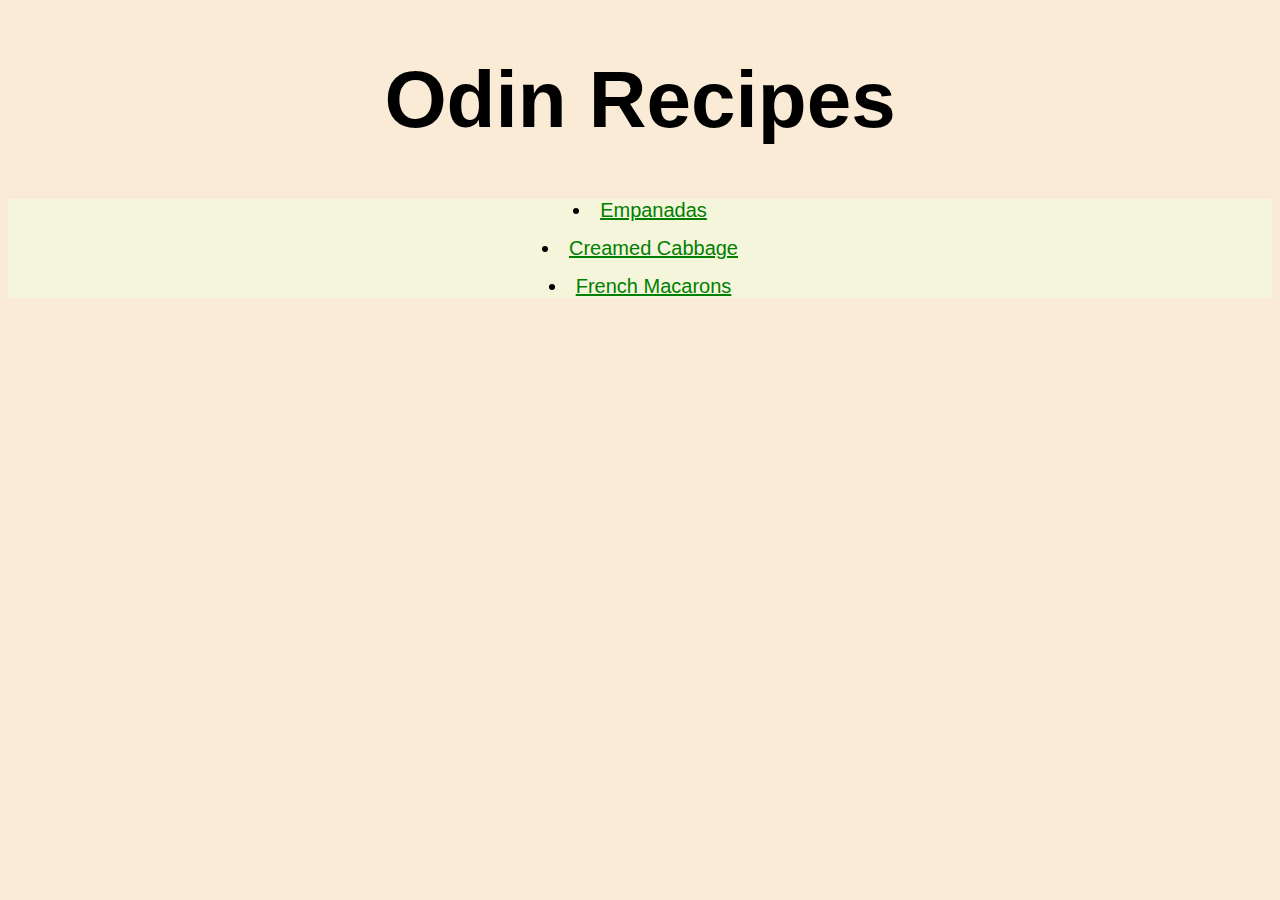
<file: index.html>
<!DOCTYPE html>
<html lang="en">
    <head>
        <meta charset="UTF-8">
        <title>Odin Recipes</title>
        <link rel="stylesheet" href="css/style.css">
    </head>

    <body>
        <h1>Odin Recipes</h1>
        <ul class="lists">
            <li><a href="./recipes/empanadas.html">Empanadas</a></li>
            <li><a href="./recipes/creamed-cabbage.html">Creamed Cabbage</a></li>
            <li><a href="./recipes/french-macarons.html">French Macarons</a></li>
            
        </ul>
        
    </body>

</html>
</file>
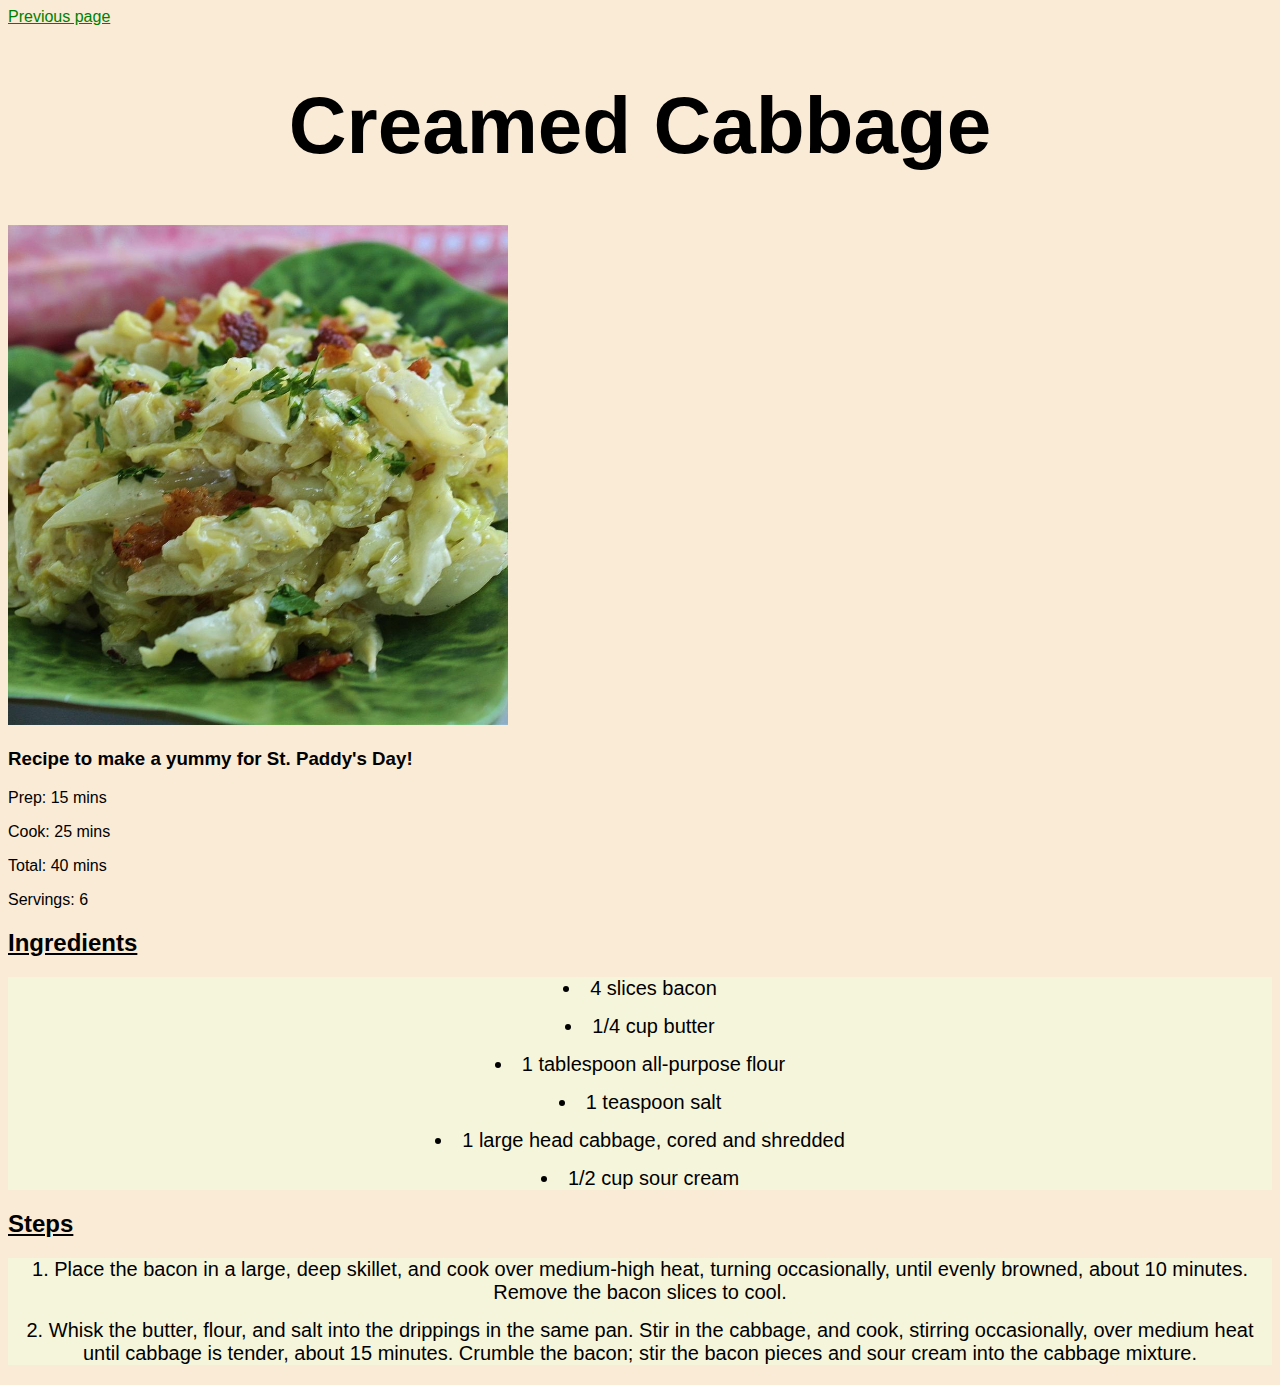
<file: recipes/creamed-cabbage.html>
<!DOCTYPE html>
<html lang="en">
    <head>
        <meta charset="UTF-8">
        <title>Creamed Cabbage</title>
        <link rel="stylesheet" href="../css/style.css">
    </head>

    <body>
        <a href="../index.html">Previous page</a>
        <h1>Creamed Cabbage</h1>
        <img src="./images/creamed-cabbage.jpeg" alt="Creamed Cabbage">
        <h3>Recipe to make a yummy for St. Paddy's Day!</h3>
        <p>
            Prep: 15 mins
        </p>
        <p>
            Cook: 25 mins
        </p>
        <p>
            Total: 40 mins
        </p>
        <p>
            Servings: 6
        </p>

        <h2>Ingredients</h2>
        <ul class="lists"> 
            <li>4 slices bacon</li>
            <li>1/4 cup butter</li>
            <li>1 tablespoon all-purpose flour</li>
            <li>1 teaspoon salt</li>
            <li>1 large head cabbage, cored and shredded</li>
            <li>1/2 cup sour cream</li>
        </ul>

        <h2>Steps</h2>
        <ol class="lists">
            <li>Place the bacon in a large, deep skillet, and cook 
                over medium-high heat, turning occasionally, until 
                evenly browned, about 10 minutes. Remove the bacon 
                slices to cool.</li>
            <li>Whisk the butter, flour, and salt into the drippings
                 in the same pan. Stir in the cabbage, and cook, 
                 stirring occasionally, over medium heat until 
                 cabbage is tender, about 15 minutes. Crumble the
                  bacon; stir the bacon pieces and sour cream into 
                  the cabbage mixture.</li>
        </ol>

    </body>

</html>
</file>
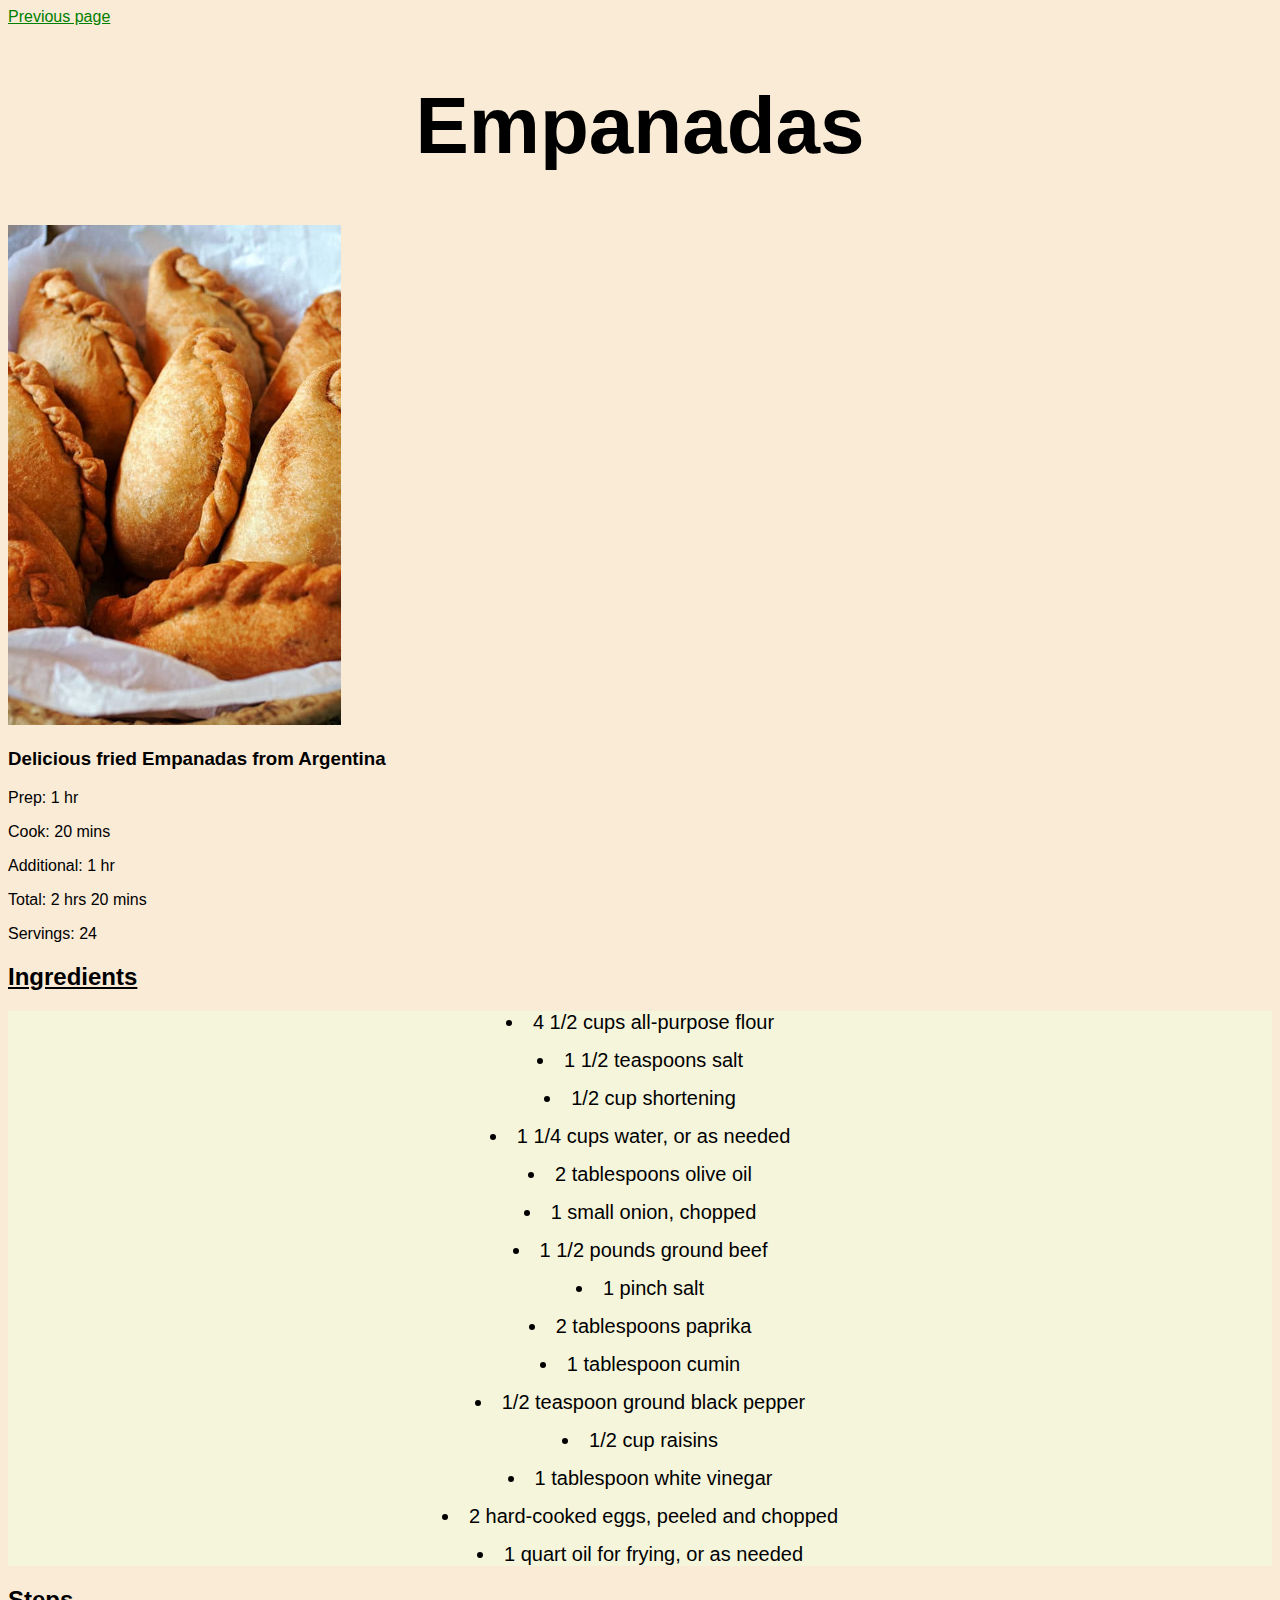
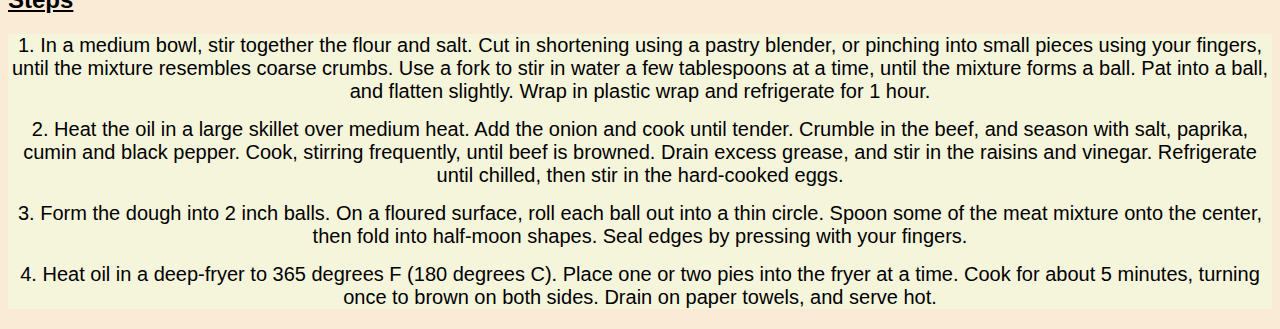
<file: recipes/empanadas.html>
<!DOCTYPE html>
<html lang="en">
    <head>
        <meta charset="UTF-8">
        <title>Empanadas</title>
        <link rel="stylesheet" href="../css/style.css">
    </head>

    <body>
        <a href="../index.html">Previous page</a>
        <h1>Empanadas</h1>
        <img src="./images/empanadas.jpg" alt="Fried Empanadas">
        <h3>Delicious fried Empanadas from Argentina</h3>
        <p>
            Prep: 1 hr
        </p>
        <p>
            Cook: 20 mins
        </p>
        <p>
            Additional: 1 hr
        </p>
        <p>
            Total: 2 hrs 20 mins
        </p>
        <p>
            Servings: 24
        </p>

        <h2>Ingredients</h2>
        <ul class="lists">
            <li>4 1/2 cups all-purpose flour</li>
            <li>1 1/2 teaspoons salt</li>
            <li>1/2 cup shortening</li>
            <li>1 1/4 cups water, or as needed</li>
            <li>2 tablespoons olive oil</li>
            <li>1 small onion, chopped</li>
            <li>1 1/2 pounds ground beef</li>
            <li>1 pinch salt</li>
            <li>2 tablespoons paprika</li>
            <li>1 tablespoon cumin</li>
            <li>1/2 teaspoon ground black pepper</li>
            <li>1/2 cup raisins</li>
            <li>1 tablespoon white vinegar</li>
            <li>2 hard-cooked eggs, peeled and chopped</li>
            <li>1 quart oil for frying, or as needed</li>
        </ul>

        <h2>Steps</h2>
        <ol class="lists">
            <li>In a medium bowl, stir together the flour and salt.
                 Cut in shortening using a pastry blender, or 
                 pinching into small pieces using your fingers, 
                 until the mixture resembles coarse crumbs. Use a 
                 fork to stir in water a few tablespoons at a time, 
                 until the mixture forms a ball. Pat into a ball, 
                 and flatten slightly. Wrap in plastic wrap and 
                 refrigerate for 1 hour.</li>
            <li>Heat the oil in a large skillet over medium heat. 
                Add the onion and cook until tender. Crumble in 
                the beef, and season with salt, paprika, cumin 
                and black pepper. Cook, stirring frequently, 
                until beef is browned. Drain excess grease, and 
                stir in the raisins and vinegar. Refrigerate until 
                chilled, then stir in the hard-cooked eggs.</li>
            <li>Form the dough into 2 inch balls. On a floured 
                surface, roll each ball out into a thin circle. 
                Spoon some of the meat mixture onto the center, 
                then fold into half-moon shapes. Seal edges by 
                pressing with your fingers.</li>
            <li>Heat oil in a deep-fryer to 365 degrees F 
                (180 degrees C). Place one or two pies into the 
                fryer at a time. Cook for about 5 minutes, 
                turning once to brown on both sides. Drain 
                on paper towels, and serve hot.</li>
        </ol>

    </body>

</html>
</file>
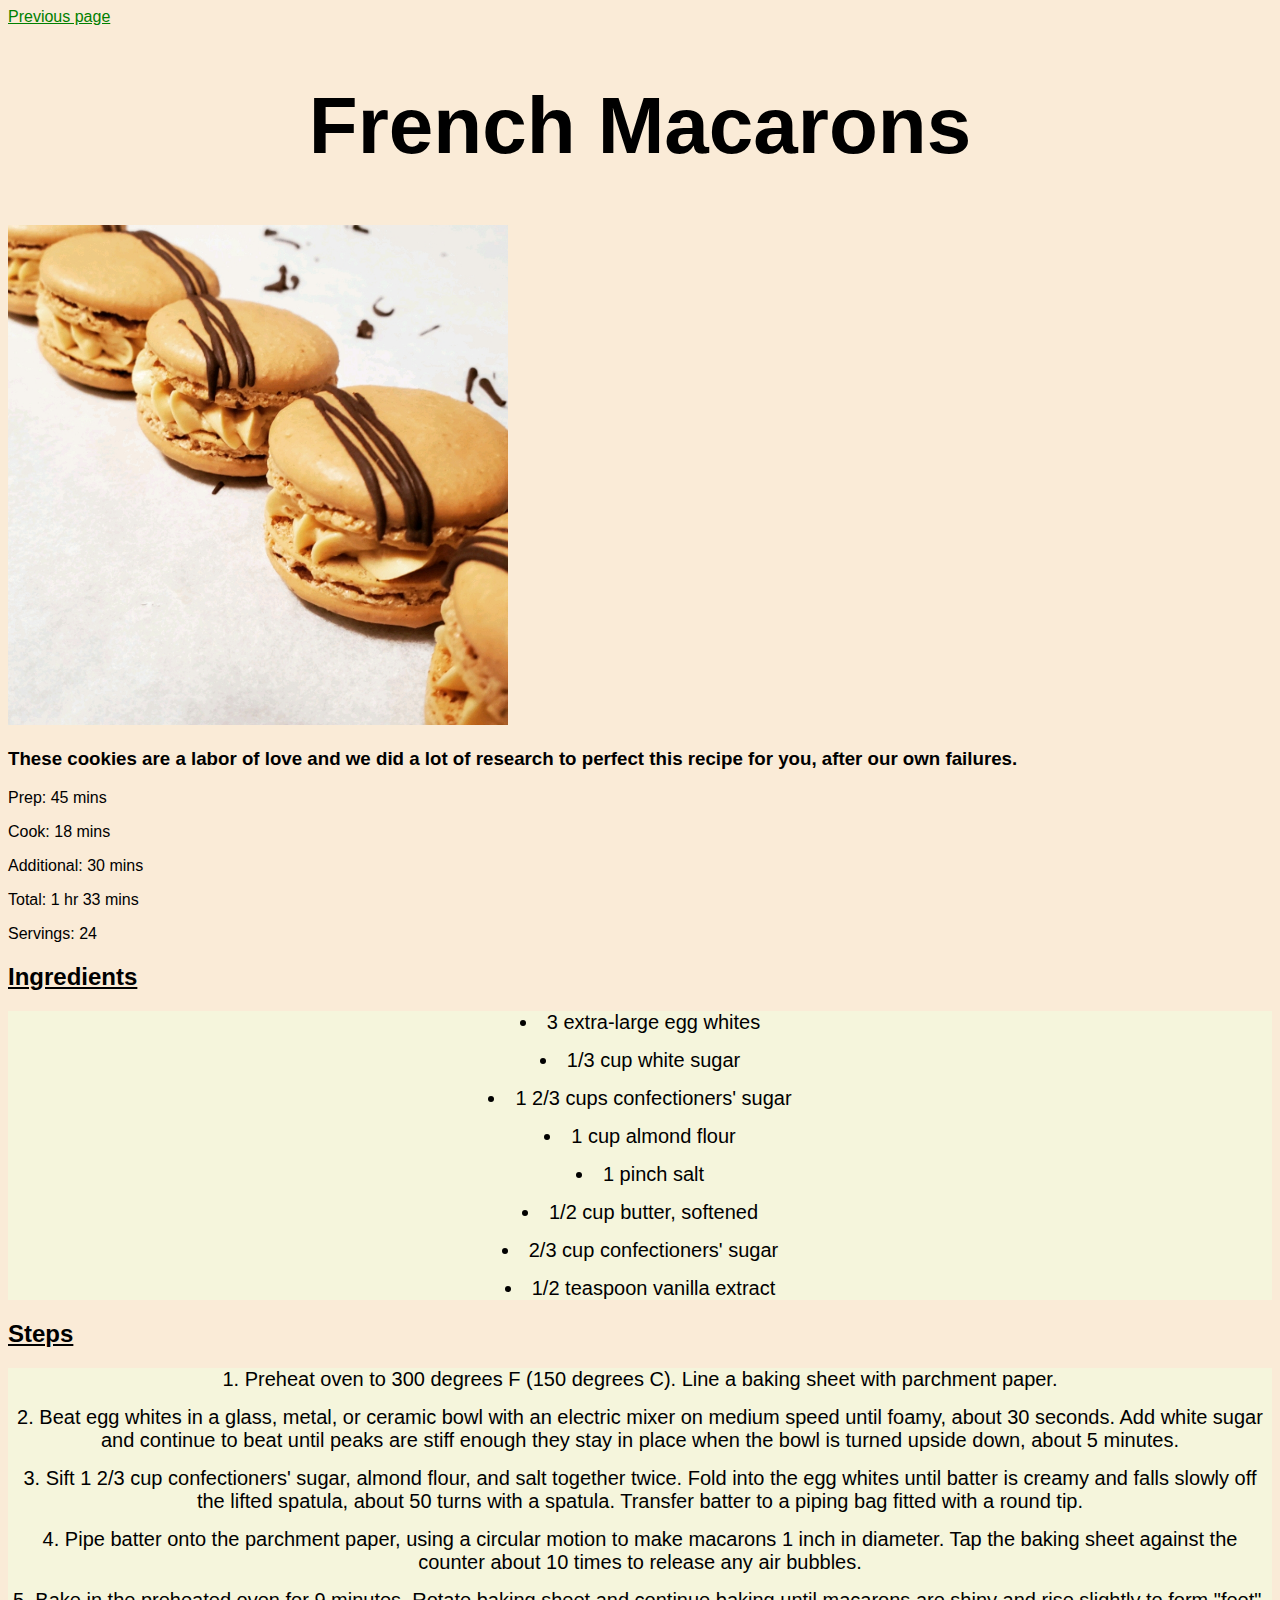
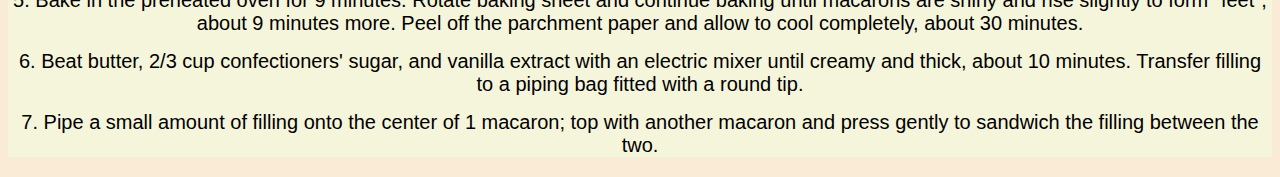
<file: recipes/french-macarons.html>
<!DOCTYPE html>
<html lang="en">
    <head>
        <meta charset="UTF-8">
        <title>French Macarons</title>
        <link rel="stylesheet" href="../css/style.css">
    </head>

    <body>
        <a href="../index.html">Previous page</a>
        <h1>French Macarons</h1>
        <img src="./images/french-macarons.jpeg" alt="French Macarons">
        <h3>These cookies are a labor of love and we did a lot of research to perfect 
            this recipe for you, after our own failures.</h3>
        <p>
            Prep: 45 mins
        </p>
        <p>
            Cook: 18 mins
        </p>
        <p>
            Additional: 30 mins
        </p>
        <p>
            Total: 1 hr 33 mins
        </p>
        <p>
            Servings: 24
        </p>

        <h2>Ingredients</h2>
        <ul class="lists">
            <li>3 extra-large egg whites</li>
            <li>1/3 cup white sugar</li>
            <li>1 2/3 cups confectioners' sugar</li>
            <li>1 cup almond flour</li>
            <li>1 pinch salt</li>
            <li>1/2 cup butter, softened</li>
            <li>2/3 cup confectioners' sugar</li>
            <li>1/2 teaspoon vanilla extract</li>
        </ul>

        <h2>Steps</h2>
        <ol class="lists">
            <li>Preheat oven to 300 degrees F (150 degrees C). 
                Line a baking sheet with parchment paper.</li>
            <li>Beat egg whites in a glass, metal, or ceramic bowl 
                with an electric mixer on medium speed until foamy, 
                about 30 seconds. Add white sugar and continue to 
                beat until peaks are stiff enough they stay in 
                place when the bowl is turned upside down, about 5 
                minutes.</li>
            <li>Sift 1 2/3 cup confectioners' sugar, almond flour, 
                and salt together twice. Fold into the egg whites 
                until batter is creamy and falls slowly off the 
                lifted spatula, about 50 turns with a spatula. 
                Transfer batter to a piping bag fitted with a 
                round tip.</li>
            <li>Pipe batter onto the parchment paper, using a 
                circular motion to make macarons 1 inch in 
                diameter. Tap the baking sheet against the 
                counter about 10 times to release any air 
                bubbles.</li>
                <li>Bake in the preheated oven for 9 minutes. 
                    Rotate baking sheet and continue baking until 
                    macarons are shiny and rise slightly to form 
                    "feet", about 9 minutes more. Peel off the 
                    parchment paper and allow to cool completely, 
                    about 30 minutes.</li>
                <li>Beat butter, 2/3 cup confectioners' sugar, 
                    and vanilla extract with an electric mixer 
                    until creamy and thick, about 10 minutes. 
                    Transfer filling to a piping bag fitted with 
                    a round tip.</li>
                <li>Pipe a small amount of filling onto the 
                    center of 1 macaron; top with another 
                    macaron and press gently to sandwich the 
                    filling between the two.</li>
        </ol>

    </body>

</html>
</file>
<file: css/style.css>
body {
    background-color: antiquewhite;
    font-family: Roboto,Oxygen,Ubuntu,Cantarell,"Open Sans","Helvetica Neue",sans-serif;
}
img {
    height: 500px;
    width: auto;
}

.lists{
    padding-left: 0;
    background-color: beige;
    font-size: 20px;
    list-style-position: inside;
}
li {
    margin-top: 15px;
    text-align: center;
}

a {
    color: green;
    
    
}
a:hover{
    color: goldenrod;
}
h1{
    font-size: 80px;
    text-align: center;
}
h2{
    text-decoration: underline;
}
</file>
